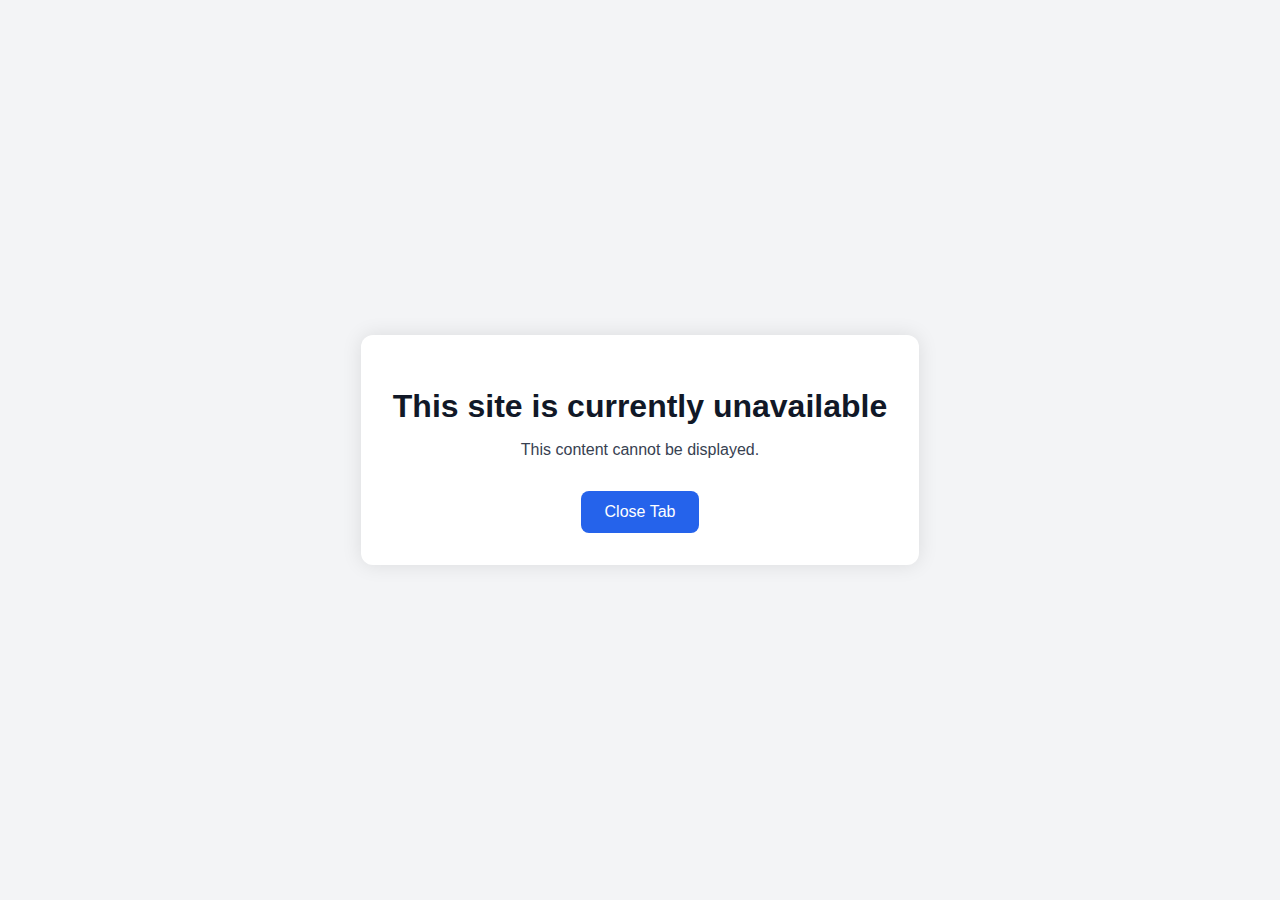
<file: blocked.html>
<!DOCTYPE html>
<html lang="en">

<head>
  <meta charset="UTF-8" />
  <meta name="viewport" content="width=device-width, initial-scale=1.0" />
  <title data-i18n="blockedtitle">Site unavailable</title>
  <link rel="stylesheet" href="styles/blocked.css" />
</head>

<body>
  <div class="container">
    <h1 data-i18n="blockedheader">This site is currently unavailable</h1>
    <p data-i18n="blockedtext">This content cannot be displayed.</p>
    <button
      id="closeBtn"
      data-i18n="blockedbutton"
    >Close Tab</button>
  </div>

  <script type="module" src="scripts/i18n.js"></script>
  <script src="scripts/blocked.js" type="text/javascript" charset="utf-8"></script>
</body>

</html>
</file>
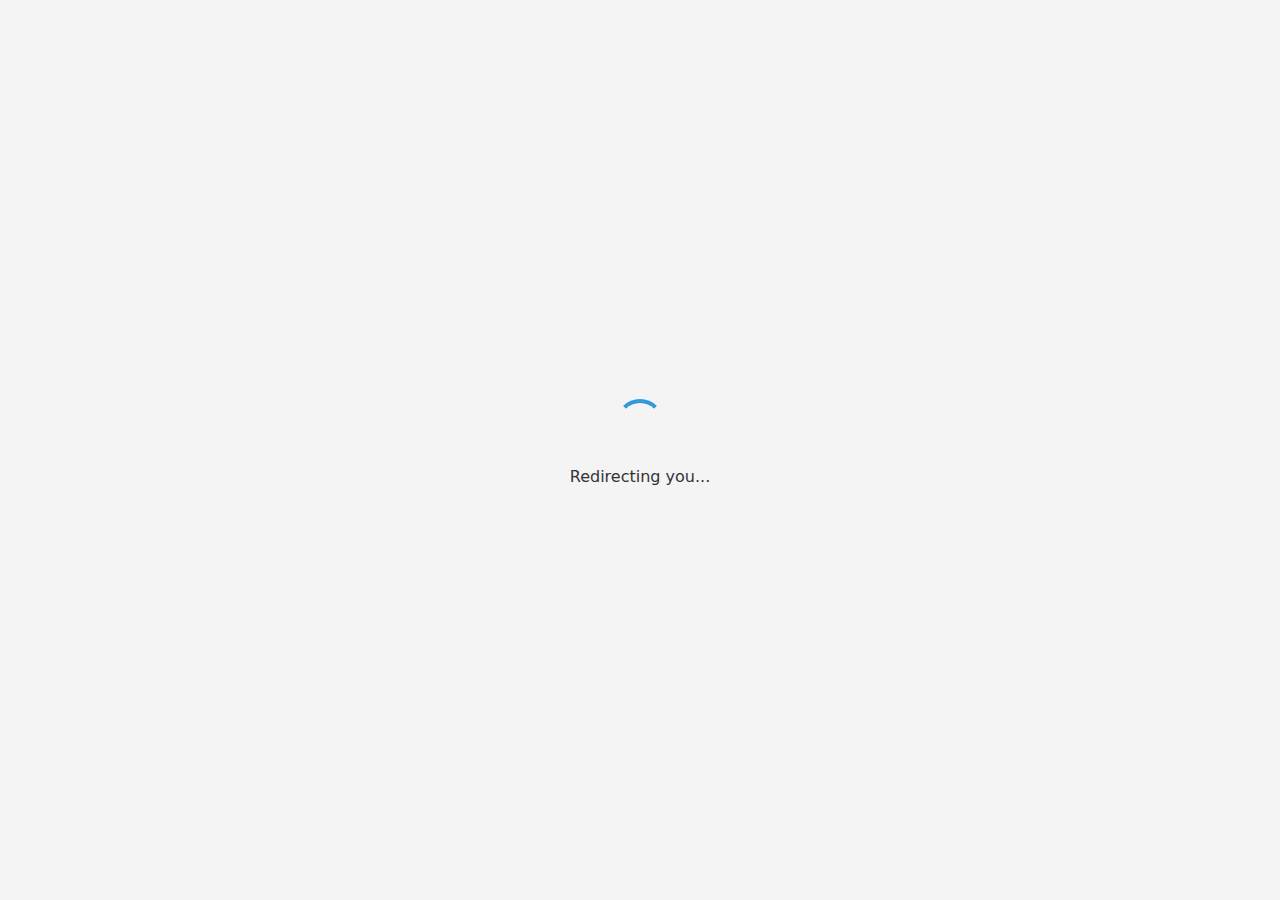
<file: redirect.html>
<!DOCTYPE html>
<html>
<head>
  <meta charset="UTF-8" />
  <meta name="viewport" content="width=device-width, initial-scale=1.0" />
  <title>Redirecting...</title>
  <link rel="stylesheet" href="styles/redirect.css" />
</head>
<body>
  <div class="container">
    <div class="loader"></div>
    <p>Redirecting you...</p>
  </div>
  <script src="scripts/redirect.js" type="text/javascript"></script>
</body>
</html>
</file>
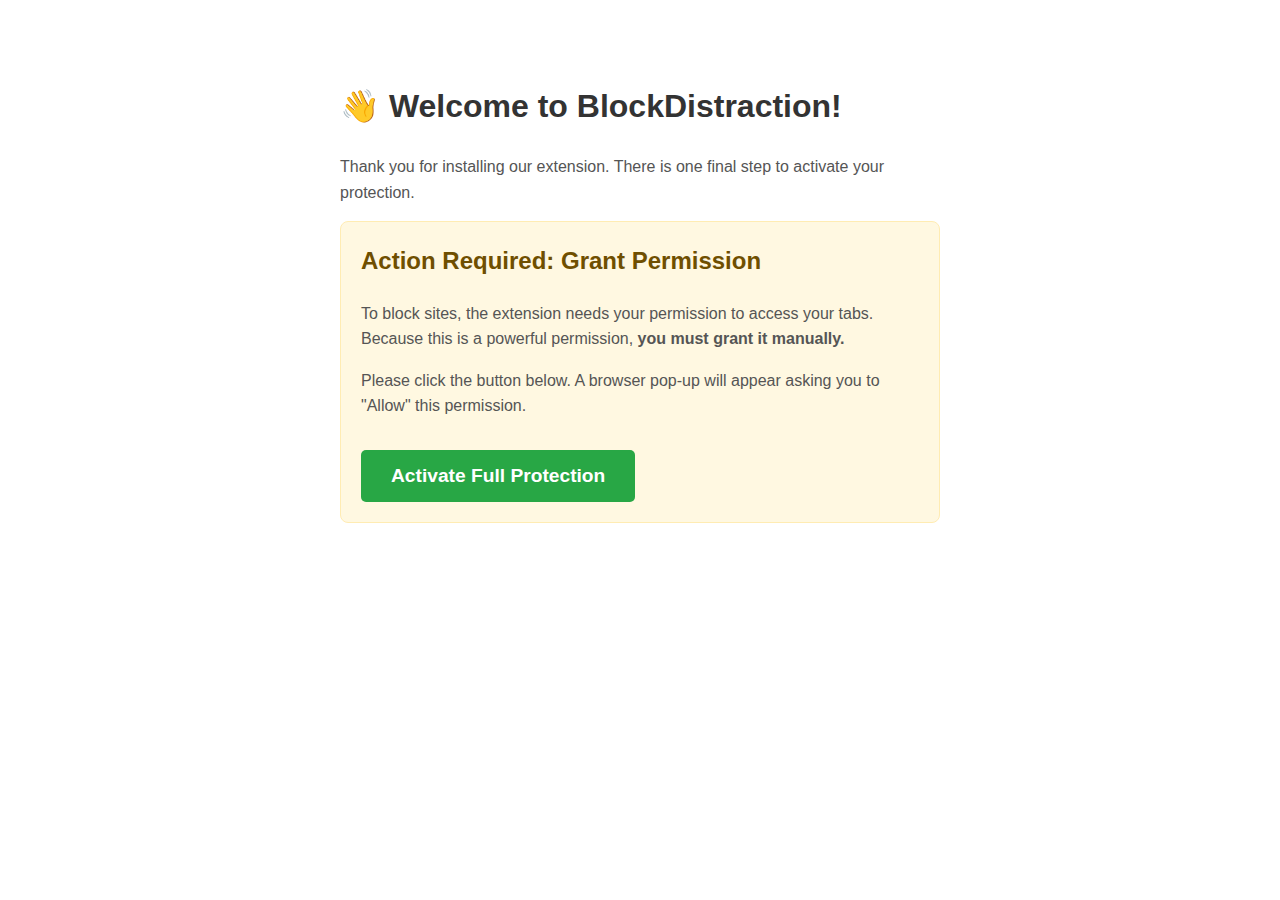
<file: onboarding/onboarding.html>
<!DOCTYPE html>
<html lang="en">
<head>
  <meta charset="UTF-8">
  <title data-i18n="onboarding_title">Welcome to BlockDistraction</title>
  <link rel="stylesheet" href="./onboarding.css">
</head>
<body>
  <h1 data-i18n="onboarding_welcome">👋 Welcome to BlockDistraction!</h1>
  <p data-i18n="onboarding_intro">Thank you for installing our extension. There is one final step to activate your protection.</p>
  
  <div class="permission-box">
    <h2 data-i18n="onboarding_box_title">Action Required: Grant Permission</h2>
    <p data-i18n="onboarding_box_p1">
      To block sites, the extension needs your permission to access your tabs. 
      Because this is a powerful permission, <strong>you must grant it manually.</strong>
    </p>
    <p data-i18n="onboarding_box_p2">
      Please click the button below. A browser pop-up will appear asking you to "Allow" this permission.
    </p>
    
    <button id="grant-permission-btn" class="permission-btn">
      <span data-i18n="onboarding_button_activate">Activate Full Protection</span>
    </button>
    
    <p id="status-message"></p>
  </div>
</body>
<script type="module" src="./onboarding.js"></script>
</html>
</file>
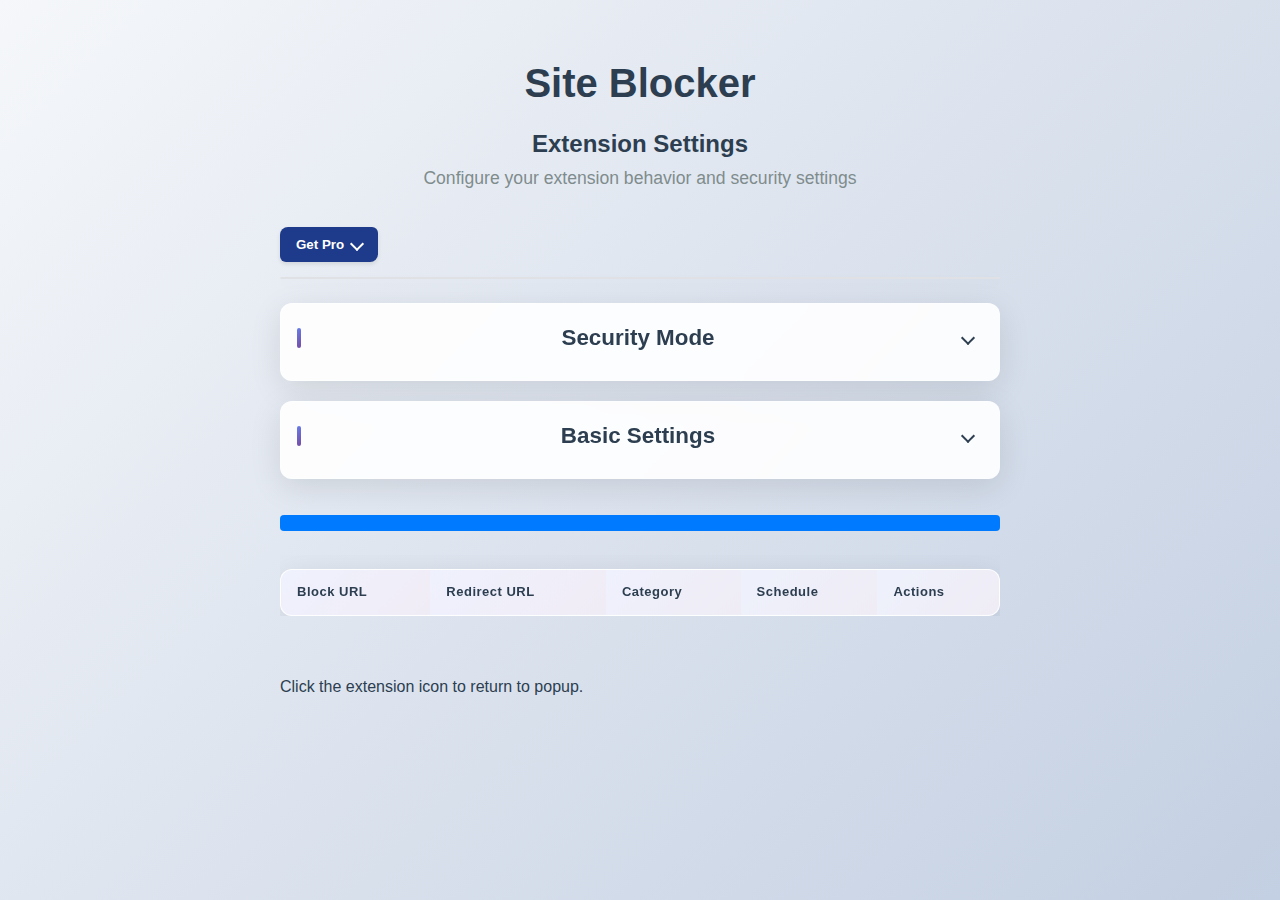
<file: options/options.html>
<!DOCTYPE html>
<html lang="en">

<head>
  <meta charset="UTF-8">
  <link rel="stylesheet" href="../styles/options.css" type="text/css" media="all" />
  <link rel="stylesheet" href="../styles/controls.css" type="text/css" media="all" />
  <link rel="stylesheet" href="../styles/modal.css" type="text/css" media="all" />
  <link rel="stylesheet" href="../styles/offer.css" type="text/css" media="all" />
  <title id="options-title">Options page for BlockDistraction</title>
</head>

<body>
  <div class="container">
    <header>
      <h1 id="header-text">Site Blocker</h1>
      <h2 data-i18n="optionsheader">Extension Settings</h2>
      <p data-i18n="optionsdescription">Configure your extension behavior and security settings</p>
    </header>
    
    <div id="pro-section" class="go-pro">
      <button class="pro-toggle" id="proBtn">
        <span id="proBtnText" data-i18n="getpro">Get Pro</span>
        <i class="chevron"></i>
      </button>
      
      <div class="pro-wrapper" id="proWrapper">
        <div class="pro-content" id="proContent">
          <div id="pro-activate-view">
            <h2>BlockDistraction Pro</h2>
            <div class="pro-locked">
              <p data-i18n="profunctionstext">
                Pro features include: scheduled blocking, password protection, rule filtering, and rule export/import. Enjoy our Universal License: one subscription unlocks Pro on all your browsers (Chrome, Firefox, Edge, Kiwi). To activate, purchase a subscription at blockdistraction.com, then copy your License Key from your account dashboard and paste it below.
              </p>
              <a href="https://blockdistraction.com/upgrade.html" target="_blank" data-i18n="upgradenow" rel="noopener noreferrer">Upgrade Now</a>
            </div>
            
            <hr />
            
            <form id="license-form">
              <label for="license-key-input" data-i18n="pastekeylabel">Paste your License Key here:</label>
              <input type_="text" id="license-key-input" placeholder="BD-PRO-..." required autocomplete="off">
              <button type="submit" id="license-submit-btn">
                <span data-i18n="activatepro">Activate Pro</span>
              </button>
            </form>
            
            <p id="license-message" class="error hidden"></p>
          </div>
          
          <div id="pro-active-view">
            <h2 data-i18n="proactivated">Pro Status: Active</h2>
            <p data-i18n="prounlocked">Thank you for your support! All Pro features are unlocked.</p>
            <p class="synced" data-i18n="licensesynced">
              Your license is synced with your account. If you lose access, you can retrieve your key from:
            </p>
            <a href="https://blockdistraction.com/account.html" target="_blank" rel="noopener noreferrer">blockdistraction.com/account.html</a>
            
            <hr />
            <div class="pro-action-buttons">
              <button id="force-sync-btn" class="link-button" data-i18n="forcesync">
                Force Sync / Check Status
              </button>
              <button id="log-out-btn" class="link-button danger" data-i18n="logout">
                Log Out
              </button>
            </div>
          </div>
          
        </div>
      </div>
    </div>
    
    <main class="settings-content">
      <section class="setting-section collapsible-section">
        <h2 data-i18n="securitymodetitle" class="collapsible-header">Security Mode</h2>
        <div class="collapsible-content">
          <div class="setting-group">
            <div class="radio-group">
              <div class="radio-option">
                <input type="radio" id="mode-normal" name="securityMode" value="normal" checked>
                <label for="mode-normal">
                  <div class="radio-content">
                    <span class="radio-title" data-i18n="normalmodetitle">Normal Mode</span>
                    <span class="radio-description" data-i18n="normalmodedesc">Rules can be deleted immediately with a single click</span>
                  </div>
                </label>
              </div>
              <div class="radio-option">
                <input type="radio" id="mode-strict" name="securityMode" value="strict">
                <label for="mode-strict">
                  <div class="radio-content">
                    <span class="radio-title" data-i18n="strictmodetitle">Strict Mode</span>
                    <span class="radio-description" data-i18n="strictmodedesc">Rules require a 10-second countdown before deletion to prevent accidental removal</span>
                  </div>
                </label>
              </div>
            </div>
          </div>
        </div>
      </section>

      <section class="setting-section collapsible-section">
        <h2 data-i18n="basicsettingstitle" class="collapsible-header">Basic Settings</h2>
        <div class="collapsible-content">
          <div class="setting-item">
            <div class="setting-info">
              <label for="showNotifications" data-i18n="notificationstitle">Show notifications</label>
              <span class="setting-description" data-i18n="notificationsdesc">Display notifications when web-extension is updated</span>
            </div>
            <div class="toggle-switch">
              <input type="checkbox" id="showNotifications" class="toggle-input" checked>
              <label for="showNotifications" class="toggle-label">
                <span class="toggle-slider"></span>
              </label>
            </div>
          </div>
        </div>
      </section>

      <section class="setting-section hidden pro-feature collapsible-section">
        <h2 data-i18n="advancedsettingstitle" class="collapsible-header">Advanced Settings</h2>
        <div class="collapsible-content">
          <div class="setting-item">
            <div class="setting-info">
              <label for="confirmBeforeDelete" data-i18n="confirmdeletetitle">Confirm before deleting multiple rules</label>
              <span class="setting-description" data-i18n="confirmdeletedesc">Show confirmation dialog when deleting multiple rules at once</span>
            </div>
            <div class="toggle-switch">
              <input type="checkbox" id="confirmBeforeDelete" class="toggle-input">
              <label for="confirmBeforeDelete" class="toggle-label">
                <span class="toggle-slider"></span>
              </label>
            </div>
          </div>
        </div>
      </section>

      <section class="setting-section hidden pro-feature collapsible-section">
        <h2 data-i18n="passwordprotectiontitle" class="collapsible-header">Password Protection</h2>
        <div class="collapsible-content">
          <div class="setting-item">
            <div class="setting-info">
              <label for="enablePassword" data-i18n="enablepasswordtitle">Enable password for rule changes</label>
              <span class="setting-description" data-i18n="enablepassworddesc">Require password to delete or edit rules (enhances strict mode)</span>
            </div>
            <div class="toggle-switch">
              <input type="checkbox" id="enablePassword" class="toggle-input">
              <label for="enablePassword" class="toggle-label">
                <span class="toggle-slider"></span>
              </label>
            </div>
          </div>
        </div>
      </section>

      <section class="setting-section hidden pro-feature collapsible-section">
        <h2 data-i18n="debugsettingstitle" class="collapsible-header">Debug Settings</h2>
        <div class="collapsible-content">
          <div class="setting-item">
            <div class="setting-info">
              <label for="enableDebug" data-i18n="enabledebugtitle">Enable Debug Mode</label>
              <span class="setting-description" data-i18n="enabledebugdesc">Enable detailed logging to console for troubleshooting</span>
            </div>
            <div class="toggle-switch">
              <input type="checkbox" id="enableDebug" class="toggle-input">
              <label for="enableDebug" class="toggle-label">
                <span class="toggle-slider"></span>
              </label>
            </div>
          </div>
        </div>
      </section>

      <section class="setting-section hidden pro-feature collapsible-section">
        <h2 data-i18n="rulesmanagementtitle" class="collapsible-header">Rules Management</h2>
        <div class="collapsible-content">
          <div class="action-buttons">
            <button id="exportRules" class="action-btn secondary">
              <svg width="16" height="16" fill="currentColor" viewBox="0 0 16 16">
                <path d="M.5 9.9a.5.5 0 0 1 .5.5v2.5a1 1 0 0 0 1 1h12a1 1 0 0 0 1-1v-2.5a.5.5 0 0 1 1 0v2.5a2 2 0 0 1-2 2H2a2 2 0 0 1-2-2v-2.5a.5.5 0 0 1 .5-.5z" />
                <path d="M7.646 11.854a.5.5 0 0 0 .708 0l3-3a.5.5 0 0 0-.708-.708L8.5 10.293V1.5a.5.5 0 0 0-1 0v8.793L5.354 8.146a.5.5 0 1 0-.708.708l3 3z" />
              </svg>
              <span data-i18n="exportrulesbtn">Export Rules</span>
            </button>
            <button id="importRules" class="action-btn secondary">
              <svg width="16" height="16" fill="currentColor" viewBox="0 0 16 16">
                <path d="M.5 9.9a.5.5 0 0 1 .5.5v2.5a1 1 0 0 0 1 1h12a1 1 0 0 0 1-1v-2.5a.5.5 0 0 1 1 0v2.5a2 2 0 0 1-2 2H2a2 2 0 0 1-2-2v-2.5a.5.5 0 0 1 .5-.5z" />
                <path d="M7.646 1.146a.5.5 0 0 1 .708 0l3 3a.5.5 0 0 1-.708.708L8.5 2.707V11.5a.5.5 0 0 1-1 0V2.707L5.354 4.854a.5.5 0 1 1-.708-.708l3-3z" />
              </svg>
              <span data-i18n="importrulesbtn">Import Rules</span>
            </button>
            <button id="clearAllRules" class="action-btn danger">
              <svg width="16" height="16" fill="currentColor" viewBox="0 0 16 16">
                <path d="M5.5 5.5A.5.5 0 0 1 6 6v6a.5.5 0 0 1-1 0V6a.5.5 0 0 1 .5-.5zm2.5 0a.5.5 0 0 1 .5.5v6a.5.5 0 0 1-1 0V6a.5.5 0 0 1 .5-.5zm3 .5a.5.5 0 0 0-1 0v6a.5.5 0 0 0 1 0V6z" />
                <path fill-rule="evenodd" d="M14.5 3a1 1 0 0 1-1 1H13v9a2 2 0 0 1-2 2H5a2 2 0 0 1-2-2V4h-.5a1 1 0 0 1-1-1V2a1 1 0 0 1 1-1H6a1 1 0 0 1 1-1h2a1 1 0 0 1 1 1h3.5a1 1 0 0 1 1 1v1zM4.118 4 4 4.059V13a1 1 0 0 0 1 1h6a1 1 0 0 0 1-1V4.059L11.882 4H4.118zM2.5 3V2h11v1h-11z" />
              </svg>
              <span data-i18n="clearallrulesbtn">Clear All Rules</span>
            </button>
          </div>
          <input type="file" id="importFileInput" accept=".json" class="hidden">
        </div>
      </section>

      <section class="setting-section hidden pro-feature">
        <h2 data-i18n="statisticstitle">Statistics</h2>
        <div class="stats-grid">
          <div class="stat-item">
            <span class="stat-number" id="totalRules">-</span>
            <span class="stat-label" data-i18n="totalruleslabel">Total Rules</span>
          </div>
          <div class="stat-item">
            <span class="stat-number" id="blockedToday">-</span>
            <span class="stat-label" data-i18n="blockedtodaylabel">Blocked Today</span>
          </div>
          <div class="stat-item">
            <span class="stat-number" id="totalBlocked">-</span>
            <span class="stat-label" data-i18n="totalblockedlabel">Total Blocked</span>
          </div>
          <div class="stat-item">
            <span class="stat-number" id="redirectsToday">-</span>
            <span class="stat-label" data-i18n="redirectstodaylabel">Redirects Today</span>
          </div>
          <div class="stat-item">
            <span class="stat-number" id="totalRedirects">-</span>
            <span class="stat-label" data-i18n="totalredirectslabel">Total Redirects</span>
          </div>
          
          <div class="action-buttons">
            <button id="clearStatistics" class="action-btn danger">
              <svg width="16" height="16" fill="currentColor" viewBox="0 0 16 16">
                <path d="M8 15A7 7 0 1 1 8 1a7 7 0 0 1 0 14zm0 1A8 8 0 1 0 8 0a8 8 0 0 0 0 16z" />
                <path d="m8.93 6.588-2.29.287-.082.38.45.083c.294.07.352.176.288.469l-.738 3.468c-.194.897.105 1.319.808 1.319.545 0 1.178-.252 1.465-.598l.088-.416c-.2.176-.492.246-.686.246-.275 0-.375-.193-.304-.533L8.93 6.588zM9 4.5a1 1 0 1 1-2 0 1 1 0 0 1 2 0z" />
              </svg>
              <span data-i18n="clearstats">Clear Statistics</span>
            </button>
          </div>
        </div>
      </section>
    </main>
    
    <div class="hidden pro-feature">
      <footer>
        <div class="status-message" id="statusMessage"></div>
        <div class="footer-actions hidden pro-feature">
          <button id="resetSettings" class="footer-btn" data-i18n="resetsettingsbtn">Reset to Defaults</button>
          <a href="../index.html" class="footer-btn primary" data-i18n="backtopopup">Back to Main</a>
        </div>
      </footer>
    </div>
    
    <div id="search-filter-container" class="hidden pro-feature">
      <section class="category-management-mini collapsible-section expanded">
        <h3 class="collapsible-header" data-i18n="categorymanagementtitle">Category Blocking</h3>
        <div class="collapsible-content">
          <div id="categories-container" class="category-grid">
          </div>
          <div class="setting-info">
            <span class="setting-description" data-i18n="category_disabled_desc">Mute categories to pause blocking. Individual rule settings are preserved.</span>
          </div>
        </div>
      </section>
      <hr class="divider">
      <input type="text" id="search-input" data-i18n-placeholder="searchblockurl">
      <select id="category-filter" class="category-select">
        <option value="all" data-i18n="allcategories">All Categories</option>
        <option value="social" data-i18n="category_social">Social Media</option>
        <option value="news" data-i18n="category_news">News</option>
        <option value="entertainment" data-i18n="category_entertainment">Entertainment</option>
        <option value="shopping" data-i18n="category_shopping">Shopping</option>
        <option value="work" data-i18n="category_work">Work</option>
        <option value="gaming" data-i18n="category_gaming">Gaming</option>
        <option value="adult" data-i18n="category_adult">Adult</option>
        <option value="uncategorized" data-i18n="category_uncategorized">Uncategorized</option>
      </select>
    </div>
    
    <button id="add-rule"></button>
    <div class="table-wrapper">
      <table id="rules-table">
        <thead>
          <tr>
            <th id="block-url-header" scope="col">Block URL</th>
            <th id="redirect-url-header" scope="col">Redirect URL</th>
            <th id="category-header" scope="col" data-i18n="categoryheader">Category</th>
            <th id="schedule-header" scope="col" data-i18n="scheduleheader">Schedule</th>
            <th id="actions-header" scope="col">Actions</th>
          </tr>
        </thead>
        <tbody id="rules-container"></tbody>
      </table>
    </div>
    
    <div id="status"></div>
    <p data-i18n="gotopopup">Click the extension icon to return to popup.</p>
  </div>
  
  <div id="passwordModal" class="modal hidden">
    <div class="modal-content">
      <h3 id="modalTitle">Set Password</h3>
      <input type="password" id="passwordInput1" placeholder="Enter password" data-i18n="enterpassword">
      <input type="password" id="passwordInput2" placeholder="Confirm password" data-i18n="confirmpassword">
      <button id="confirmPassword" data-i18n="modalconfirm">Confirm</button>
      <button id="cancelPassword" data-i18n="modalcancel">Cancel</button>
      <p id="passwordError" class="error hidden"></p>
      <a id="forgotPassword" class="hidden" href="#" data-i18n="forgotpassword">Forgot password? Reset (will clear protection)</a>
    </div>
  </div>
  
  <script type="module" src="../scripts/i18n.js"></script>
  <script type="module" src="./options.js"></script>
  <script type="module" src="./goPro.js"></script>
</body>

</html>
</file>
<file: styles/blocked.css>
body {
  margin: 0;
  padding: 0;
  background: #f3f4f6;
  font-family: Arial, sans-serif;
  display: flex;
  height: 100vh;
  align-items: center;
  justify-content: center;
}

.container {
  text-align: center;
  padding: 2rem;
  border-radius: 12px;
  background: white;
  box-shadow: 0 0 20px rgba(0, 0, 0, 0.1);
}

h1 {
  color: #111827;
  margin-bottom: 1rem;
}

p {
  color: #374151;
  margin-bottom: 2rem;
}

button {
  background-color: #2563eb;
  color: white;
  border: none;
  padding: 0.75rem 1.5rem;
  border-radius: 8px;
  cursor: pointer;
  font-size: 1rem;
  transition: background-color 0.3s ease;
}

button:hover {
  background-color: #1d4ed8;
}
</file>
<file: styles/redirect.css>
body {
  font-family: system-ui, -apple-system, BlinkMacSystemFont, 'Segoe UI', Roboto, Oxygen, Ubuntu, Cantarell, 'Open Sans', 'Helvetica Neue', sans-serif;
  display: flex;
  justify-content: center;
  align-items: center;
  height: 100vh;
  margin: 0;
  background-color: #f4f4f4;
  color: #333;
}

.container {
  text-align: center;
}

.loader {
  border: 4px solid #f3f3f3;
  border-top: 4px solid #3498db;
  border-radius: 50%;
  width: 40px;
  height: 40px;
  animation: spin 1s linear infinite;
  margin: 0 auto 20px auto;
}

@keyframes spin {
  0% {
    transform: rotate(0deg);
  }
  
  100% {
    transform: rotate(360deg);
  }
}
</file>
<file: onboarding/onboarding.css>
body {
  font-family: sans-serif;
  max-width: 600px;
  margin: 40px auto;
  padding: 20px;
  line-height: 1.6;
}

h1 {
  color: #333;
}

p {
  color: #555;
}

.permission-box {
  background: #fff8e1;
  border: 1px solid #ffecb3;
  padding: 20px;
  border-radius: 8px;
}

.permission-box h2 {
  margin-top: 0;
  color: #6f4f00;
}

.permission-btn {
  display: inline-block;
  font-size: 1.2em;
  font-weight: bold;
  padding: 15px 30px;
  background-color: #28a745;
  color: white;
  border: none;
  border-radius: 5px;
  cursor: pointer;
  margin-top: 15px;
  transition: background-color 0.2s;
}

.permission-btn:hover {
  background-color: #218838;
}

.permission-btn:disabled {
  background-color: #aaa;
  cursor: not-allowed;
}

#status-message {
  font-weight: bold;
  display: none;
  margin-top: 15px;
}
#status-message.success {
  color: #28a745;
}
#status-message.error {
  color: #dc3545;
}
</file>
<file: styles/options.css>
:root {
  --primary-gradient: linear-gradient(135deg, #667eea 0%, #764ba2 100%);
  --primary-color: #667eea;
  --secondary-gradient: linear-gradient(135deg, #5a6fd8 0%, #6a4190 100%);
  --text-primary: #2c3e50;
  --text-secondary: #7f8c8d;
  --bg-primary: rgba(255, 255, 255, 0.9);
  --bg-secondary: #f8f9fa;
  --border-light: #e1e8ed;
  --border-focus: #007bff;
  --shadow-light: 0 8px 32px rgba(0, 0, 0, 0.1);
  --shadow-small: 0 4px 15px rgba(102, 126, 234, 0.2);
  --transition: all 0.3s ease;
  --border-radius: 12px;
  --font-primary: Arial, sans-serif;
}

* {
  margin: 0;
  padding: 0;
  box-sizing: border-box;
}

body {
  font-family: var(--font-primary);
  background: linear-gradient(135deg, #f5f7fa 0%, #c3cfe2 100%);
  color: var(--text-primary);
  line-height: 1.6;
  padding: clamp(0.5rem, 2.5vw, 1.25rem);
  min-height: 100vh;
  margin: 0 auto;
  max-width: 800px;
  min-width: 340px;
}

.hidden {
  display: none;
}

.container {
  max-width: 800px;
  min-width: 400px;
  margin: 0 auto;
  padding: clamp(1rem, 2.5vw, 1.25rem);
  display: flex;
  flex-direction: column;
  gap: 1.5rem;
}

header {
  text-align: center;
  padding: clamp(0.5rem, 1.75vw, 0.7rem) 0;
}

header h1 {
  color: var(--text-primary);
  font-size: clamp(1.75rem, 4vw, 2.5rem);
  font-weight: 700;
  margin-bottom: 0.625rem;
  -webkit-user-select: none;
  -moz-user-select: none;
  -ms-user-select: none;
  user-select: none;
  -webkit-tap-highlight-color: transparent;
}

header p {
  color: var(--text-secondary);
  font-size: clamp(0.875rem, 2vw, 1.1rem);
  max-width: 600px;
  margin: 0 auto;
}

.settings-content {
  flex: 1;
  display: flex;
  flex-direction: column;
  gap: 1.25rem;
}

.setting-section {
  background: var(--bg-primary);
  backdrop-filter: blur(10px);
  border-radius: var(--border-radius);
  padding: 1rem;
  box-shadow: var(--shadow-light);
  border: 1px solid rgba(255, 255, 255, 0.2);
}

.setting-section h2 {
  color: var(--text-primary);
  font-size: clamp(1.125rem, 2.5vw, 1.4rem);
  font-weight: 600;
  margin-bottom: 0.5rem;
  display: flex;
  align-items: center;
}

.setting-section h2::before {
  content: '';
  width: 4px;
  height: 1.25rem;
  background: var(--primary-gradient);
  border-radius: 2px;
  margin-right: 0.75rem;
}

.radio-group {
  display: flex;
  flex-direction: column;
  gap: 1rem;
}

.radio-option {
  position: relative;
}

.radio-option input[type="radio"] {
  position: absolute;
  opacity: 0;
  cursor: pointer;
}

.radio-option label {
  display: flex;
  align-items: flex-start;
  padding: clamp(1rem, 2.5vw, 1.25rem);
  border: 2px solid var(--border-light);
  border-radius: var(--border-radius);
  cursor: pointer;
  transition: var(--transition);
  background: #fff;
}

.radio-option label:hover {
  border-color: var(--primary-color);
  background: var(--bg-secondary);
}

.radio-option input[type="radio"]:checked+label {
  border-color: var(--primary-color);
  background: linear-gradient(135deg, rgba(102, 126, 234, 0.1), rgba(118, 75, 162, 0.1));
  box-shadow: var(--shadow-small);
}

.radio-option label::before {
  content: '';
  width: 20px;
  height: 20px;
  border: 2px solid #ddd;
  border-radius: 50%;
  margin-right: 0.9375rem;
  flex-shrink: 0;
  margin-top: 2px;
  transition: var(--transition);
}

.radio-option input[type="radio"]:checked+label::before {
  border-color: var(--primary-color);
  background: var(--primary-color);
  box-shadow: inset 0 0 0 3px #fff;
}

.radio-content {
  display: flex;
  flex-direction: column;
  flex: 1;
}

.radio-title {
  font-weight: 600;
  font-size: clamp(0.875rem, 2vw, 1.1rem);
  color: var(--text-primary);
  margin-bottom: 0.125rem;
}

.radio-description {
  color: var(--text-secondary);
  font-size: 0.875rem;
  line-height: 1.4;
}

.setting-item {
  display: flex;
  justify-content: space-between;
  align-items: flex-start;
  padding: 0.0625rem 0;
  border-bottom: 1px solid var(--border-light);
}

.setting-item:last-child {
  border-bottom: none;
}

.setting-info {
  flex: 1;
  margin-right: 1.25rem;
}

.setting-info label {
  font-weight: 600;
  color: var(--text-primary);
  cursor: pointer;
  display: block;
  margin-bottom: 0.3125rem;
}

.setting-description {
  color: var(--text-secondary);
  font-size: 0.875rem;
  line-height: 1.5;
}

.toggle-switch {
  position: relative;
  margin-top: -0.3125rem;
}

.toggle-input {
  opacity: 0;
  width: 0;
  height: 0;
}

.toggle-label {
  display: inline-block;
  width: 50px;
  height: 28px;
  background-color: #ddd;
  border-radius: 14px;
  position: relative;
  cursor: pointer;
  transition: background-color var(--transition);
}

.toggle-slider {
  position: absolute;
  top: 2px;
  left: 2px;
  width: 24px;
  height: 24px;
  background-color: white;
  border-radius: 50%;
  transition: transform var(--transition);
  box-shadow: 0 2px 4px rgba(0, 0, 0, 0.2);
}

.toggle-input:checked+.toggle-label {
  background-color: var(--primary-color);
}

.toggle-input:checked+.toggle-label .toggle-slider {
  transform: translateX(22px);
}

.table-wrapper {
  width: 100%;
  overflow-x: auto;
  scrollbar-width: thin;
  scrollbar-color: var(--primary-color) #f1f1f1;
}

.table-wrapper::-webkit-scrollbar {
  height: 2px;
}

.table-wrapper::-webkit-scrollbar-track {
  background: #f1f1f1;
  border-radius: 0 0 1px 1px;
}

.table-wrapper::-webkit-scrollbar-thumb {
  background: var(--primary-gradient);
  border-radius: 1px;
}

.table-wrapper::-webkit-scrollbar-thumb:hover {
  background: var(--secondary-gradient);
}

table {
  width: 100%;
  border-collapse: collapse;
  margin: clamp(0.5625rem, 1.5vw, 0.9rem) 0 0 0;
  background: rgba(255, 255, 255, 0.95);
  backdrop-filter: blur(10px);
  border-radius: var(--border-radius);
  overflow: hidden;
  box-shadow: var(--shadow-light);
  border: 1px solid rgba(255, 255, 255, 0.3);
}

th,
td {
  border: none;
  border-bottom: 1px solid var(--border-light);
  padding: clamp(0.5rem, 1.25vw, 0.75rem) clamp(1rem, 2vw, 1rem);
  text-align: left;
  vertical-align: middle;
}

th {
  background: linear-gradient(135deg, rgba(102, 126, 234, 0.1) 0%, rgba(118, 75, 162, 0.1) 100%);
  color: var(--text-primary);
  font-weight: 600;
  font-size: 0.8125rem;
  letter-spacing: 0.03125rem;
}

.rule-row td {
  background: rgba(255, 255, 255, 0.7);
  transition: background-color var(--transition);
}

.rule-row:nth-child(even) td {
  background-color: var(--bg-secondary);
}

.rule-row:hover td {
  background: rgba(102, 126, 234, 0.1);
}

.rule-row td:nth-child(3) {
  padding: 0.5rem;
}

button {
  background-color: var(--border-focus);
  color: #fff;
  border: none;
  padding: 0.5rem 0.75rem;
  cursor: pointer;
  border-radius: 4px;
  transition: var(--transition);
  font-weight: 600;
}

button:hover {
  background-color: #0056b3;
  transform: translateY(-1px);
}

button:focus {
  outline: 2px solid var(--border-focus);
  outline-offset: 2px;
}

.action-buttons {
  display: flex;
  gap: 1rem;
  flex-wrap: wrap;
  margin-top: 1rem;
}

.action-btn {
  display: flex;
  align-items: center;
  gap: 0.5rem;
  padding: 0.75rem 1.25rem;
  border: none;
  border-radius: 8px;
  cursor: pointer;
  transition: var(--transition);
  font-size: 0.875rem;
}

.action-btn.secondary {
  background: var(--bg-secondary);
  color: #6c757d;
  border: 1px solid #dee2e6;
}

.action-btn.secondary:hover {
  background: #e9ecef;
  color: #495057;
}

.action-btn.danger {
  background: #dc3545;
  color: white;
}

.action-btn.danger:hover {
  background: #c82333;
}

.edit-mode input {
  width: 100%;
  padding: 0.25rem;
  border: 1px solid var(--border-light);
  border-radius: 4px;
}

#add-rule {
  margin-top: 0.75rem;
}

button:not(:last-of-type) {
  margin-right: 0.375rem;
}

.stats-grid {
  display: grid;
  grid-template-columns: repeat(auto-fit, minmax(150px, 1fr));
  gap: 1rem;
  margin-top: 0.3125rem;
}

.stat-item {
  text-align: center;
  padding: 1rem;
  background: var(--primary-gradient);
  color: white;
  border-radius: var(--border-radius);
  box-shadow: var(--shadow-small);
}

.stat-number {
  display: block;
  font-size: clamp(1.5rem, 4vw, 2rem);
  font-weight: bold;
  margin-bottom: 0.3125rem;
}

.stat-label {
  font-size: 0.875rem;
  opacity: 0.9;
}

footer {
  margin-top: 0.3125rem;
  margin-bottom: 0.3125rem;
  padding: 0.3125rem 0;
  border-top: 1px solid rgba(255, 255, 255, 0.2);
  text-align: center;
}

.status-message {
  margin-bottom: 0.8rem;
  padding: 0.625rem;
  border-radius: 8px;
  font-weight: 500;
  opacity: 0;
  transition: opacity var(--transition);
}

.status-message.show {
  opacity: 1;
}

.status-message.success {
  background: #d4edda;
  color: #155724;
  border: 1px solid #c3e6cb;
}

.status-message.error {
  background: #f8d7da;
  color: #721c24;
  border: 1px solid #f5c6cb;
}

#status {
  color: #28a745;
  margin-top: 0.625rem;
  font-weight: bold;
}

.footer-actions {
  display: flex;
  gap: 0.9375rem;
  justify-content: center;
  align-items: center;
  flex-wrap: wrap;
}

.footer-btn {
  padding: 0.75rem 1.5rem;
  border: 1px solid #dee2e6;
  border-radius: 8px;
  background: var(--bg-secondary);
  color: #6c757d;
  text-decoration: none;
  font-weight: 600;
  transition: var(--transition);
  display: inline-block;
}

.footer-btn:hover {
  background: #e9ecef;
  color: #495057;
  transform: translateY(-1px);
}

.footer-btn.primary {
  background: var(--primary-gradient);
  color: white;
  border-color: transparent;
}

.footer-btn.primary:hover {
  background: var(--secondary-gradient);
}

.schedule-section {
  margin-top: 0.625rem;
  padding: 0.625rem;
  border: 1px solid #ddd;
  border-radius: 5px;
  background: #f9f9f9;
}

.days-container {
  display: flex;
  gap: 0.625rem;
}

.days-container input[type="checkbox"] {
  margin-right: 0.3125rem;
}

.time-container {
  display: flex;
  gap: 0.625rem;
  margin-top: 0.625rem;
}

.time-container input[type="time"] {
  width: 120px;
}

.pro-feature .schedule-section {
  display: block;
}

.non-pro .schedule-section {
  display: none;
}

.category-tag {
  display: inline-block;
  padding: 0.3125rem;
  border-radius: 0.3125rem;
  font-size: 0.75rem;
  font-weight: 500;
  line-height: 1.25;
  text-align: center;
  min-width: 2.8125rem;
  background-color: #e5e7eb;
  color: #374151;
  transition: var(--transition);
}

.category-tag.social {
  background-color: #dbeafe;
  color: #1d4ed8;
}

.category-tag.news {
  background-color: #c7d2fe;
  color: #3730a3;
}

.category-tag.entertainment {
  background-color: #fde68a;
  color: #92400e;
}

.category-tag.shopping {
  background-color: #bbf7d0;
  color: #166534;
}

.category-tag.work {
  background-color: #a5f3fc;
  color: #155e75;
}

.category-tag.gaming {
  background-color: #fcd34d;
  color: #78350f;
}

.category-tag.adult {
  background-color: #fecaca;
  color: #991b1b;
}

.category-tag:hover {
  filter: brightness(1.1);
}

.category-select {
  width: 100%;
  padding: 0.375rem 0.75rem;
  border: 1px solid #e0e0e0;
  border-radius: 4px;
  background-color: var(--bg-secondary);
  font-size: 0.875rem;
  background-image: url('data:image/svg+xml;charset=US-ASCII,%3Csvg%20xmlns%3D%22http%3A%2F%2Fwww.w3.org%2F2000%2Fsvg%22%20width%3D%2216%22%20height%3D%2216%22%20viewBox%3D%200%200%2016%2016%3E%3Cpath%20fill%3D%22%23666%22%20d%3D%22M12%205l-4%204-4-4H2l6%206%206-6z%22%2F%3E%3C%2Fsvg%3E');
  background-repeat: no-repeat;
  background-position: right 0.5rem center;
  background-size: 0.75rem;
  cursor: pointer;
  appearance: none;
}

.category-select:focus {
  border-color: var(--border-focus);
  outline: none;
  box-shadow: 0 0 0 2px rgba(0, 123, 255, 0.2);
}

#search-input {
  margin: 0.4375rem 0;
  padding-left: 0.3125rem;
  height: 1.5rem;
  width: 66%;
  border: 1px solid #0056b3;
  border-radius: 7px;
}

.actions {
  white-space: nowrap;
  display: flex;
  gap: 0.5rem;
  flex-wrap: wrap;
  justify-content: flex-start;
}

.category-management-mini {
  margin-bottom: 15px;
  padding: 10px;
  background: rgba(255, 255, 255, 0.5);
  border-radius: var(--border-radius);
}

.collapsible-header {
  cursor: pointer;
  display: flex;
  align-items: center;
  justify-content: space-between;
  transition: var(--transition);
}

.collapsible-header::after {
  content: '';
  display: inline-block;
  width: 8px;
  height: 8px;
  border-right: 2px solid var(--text-primary);
  border-bottom: 2px solid var(--text-primary);
  transform: rotate(45deg);
  transition: transform 0.3s ease;
  margin-right: 10px;
}

.collapsible-section.expanded .collapsible-header::after {
  transform: rotate(-135deg);
}

.collapsible-content {
  max-height: 0;
  overflow: hidden;
  opacity: 0;
  transition: max-height 0.4s ease-in-out, opacity 0.3s ease;
}

.collapsible-section.expanded .collapsible-content {
  max-height: 2000px;
  opacity: 1;
  margin-top: 12px;
}

.category-management-mini .collapsible-header {
  font-size: 14px;
  font-weight: 700;
}

.divider {
  margin: 15px 0;
  border: none;
  border-top: 1px solid var(--border-light);
}

.category-grid {
  display: flex;
  flex-wrap: wrap;
  gap: 6px;
  margin-bottom: 8px;
}

.category-card {
  background-color: var(--bg-primary);
  border: 1px solid var(--border-light);
  border-radius: 20px;
  padding: 4px 10px;
  display: flex;
  align-items: center;
  gap: 6px;
  cursor: pointer;
  transition: var(--transition);
  user-select: none;
  font-size: 13px;
}

.category-card:hover {
  border-color: var(--primary-color);
  background-color: var(--bg-secondary);
}

.category-card.muted {
  background-color: #eee;
  color: var(--text-secondary);
  opacity: 0.8;
}

.category-card.muted:hover {
  opacity: 0.85;
}

.category-name {
  font-weight: 700;
  font-size: 13px;
  color: #202124;
  text-align: center;
}

.category-count {
  font-size: 12px;
  color: #5f6368;
  background: #f1f3f4;
  padding: 4px 10px;
  border-radius: 20px;
  font-weight: 600;
}

#rules-container tr.category-muted {
  transition: all 0.3s ease;
  outline: 1px dashed #ccc;
  outline-offset: -2px;
  pointer-events: none;
}

#rules-container tr.category-muted td {
  color: #888;
  background-color: rgba(245, 245, 245, 0.5);
  cursor: not-allowed;
}

#rules-container tr.category-muted .status-cell,
#rules-container tr.category-muted .actions button {
  opacity: 0.2;
  filter: grayscale(1);
}

#rules-container tr.category-muted .category-tag {
  opacity: 0.6;
}

@media (max-width: 600px) {
  .category-grid {
    gap: 6px;
  }
}

@media (max-width: 768px) {
  .container {
    min-width: auto;
    padding: 0.25rem;
  }
  
  body {
    padding: 0.25rem;
  }
  
  .setting-item {
    flex-direction: column;
    align-items: flex-start;
    gap: 0.9375rem;
  }
  
  .setting-info {
    margin-right: 0;
  }
  
  .action-buttons {
    flex-direction: column;
  }
  
  .action-btn {
    justify-content: center;
  }
  
  .stats-grid {
    grid-template-columns: 1fr;
  }
  
  .footer-actions {
    flex-direction: column;
  }
}

@media (max-width: 480px) {
  .radio-option label {
    padding: 0.5rem;
  }
  
  .setting-section {
    padding: 0.625rem;
  }
  
  th,
  td {
    padding: 0.5rem 0.625rem;
  }
  
  td:last-of-type {
    padding: 0.5rem;
    max-width: 33%;
    width: auto;
  }
  
  .actions button {
    gap: 0.375rem;
    flex: 0 0 auto;
    min-width: 0;
    white-space: nowrap;
    padding: 0.25rem 0.375rem;
  }
  
  .stat-number {
    display: inline-block;
    margin-right: 1.5rem;
    margin-bottom: 0;
  }
  
  .stat-label {
    font-size: 1.2rem;
  }
}
</file>
<file: styles/controls.css>
.save-btn {
  background-color: #28a745;
}

.save-btn:hover {
  background-color: #218838;
}

.delete-btn {
  background-color: #ff4d4d;
  transition: all 0.3s ease;
}

.delete-btn:hover {
  background-color: #ff1a1a;
}

.delete-btn.countdown-active {
  background-color: #ffa500;
  cursor: not-allowed;
  opacity: 0.7;
  animation: pulse 1s infinite;
}

.delete-btn.countdown-active:hover {
  background-color: #ffa500;
}

.delete-btn.delete-ready {
  background-color: #dc3545;
  animation: blink 0.5s infinite;
  box-shadow: 0 0 10px rgba(220, 53, 69, 0.5);
}

.delete-btn.delete-ready:hover {
  background-color: #c82333;
  transform: scale(1.05);
}

@keyframes pulse {
  0% {
    opacity: 0.7;
  }
  50% {
    opacity: 0.4;
  }
  100% {
    opacity: 0.7;
  }
}

@keyframes blink {
  0%, 50% {
    background-color: #dc3545;
  }
  51%, 100% {
    background-color: #28a745;
  }
}
</file>
<file: styles/modal.css>
.modal {
  position: fixed;
  top: 0;
  left: 0;
  width: 100%;
  height: 100%;
  background: rgba(0, 0, 0, 0.5);
  display: flex;
  align-items: center;
  justify-content: center;
}

.modal-content {
  background: white;
  padding: 20px;
  border-radius: 8px;
  text-align: center;
}

.modal-content input {
  display: block;
  margin: 20px auto; 
  padding: 8px;
  width: 80%;
}

.error {
  color: red;
}

.hidden {
  display: none;
}
</file>
<file: styles/offer.css>
.go-pro {
  margin-bottom: 0;
  --pro-color-primary: #1e3a8a;
  --pro-color-primary-hover: #274bb5;
  --pro-color-accent: #007aff;
  --pro-color-success: #28a745;
  --pro-color-error: #dc3545;
  --pro-border-color: #dfe1e5;
  --pro-bg-color: #f8f9fa;
  --pro-text-primary: #202124;
  --pro-text-secondary: #5f6368;
}

.pro-toggle {
  display: inline-flex;
  align-items: center;
  gap: 8px;
  background-color: var(--pro-color-primary);
  color: #ffffff;
  font-weight: bold;
  padding: 10px 16px;
  border: thin;
  border-radius: 8px 6px;
  cursor: pointer;
  box-shadow: 0 2px 4px rgba(0, 0, 0, 0.1);
  transition: all 0.2s ease-in-out;
}

.pro-toggle:hover {
  background-color: var(--pro-color-primary-hover);
  box-shadow: 0 4px 8px rgba(0, 0, 0, 0.15);
  transform: translateY(-1px);
}

.chevron {
  border: solid #ffffff;
  border-width: 0 2px 2px 0;
  display: inline-block;
  padding: 4px;
  transform: rotate(45deg);
  transition: transform 0.3s ease;
}

.chevron.up {
  transform: rotate(-135deg);
}

.pro-wrapper {
  max-height: 0;
  overflow: hidden;
  transition: max-height 0.4s ease-out;
  margin-top: 15px;
  border-radius: 10px;
  box-shadow: 0 4px 12px rgba(0, 0, 0, 0.05);
  border: 1px solid var(--pro-border-color);
  background: #ffffff;
}

.pro-content {
  padding: 24px;
  color: var(--pro-text-primary);
}

.pro-content h2 {
  margin-top: 0;
  color: var(--pro-color-primary);
}

.pro-content p {
  margin: 12px 0;
  line-height: 1.6;
  color: var(--pro-text-secondary);
}

.pro-content p::first-line {
  color: inherit;
}

.pro-content a {
  color: var(--pro-color-accent);
  text-decoration: none;
  font-weight: 500;
}

.pro-content a:hover {
  text-decoration: underline;
}

.pro-content hr {
  border: none;
  border-top: 1px solid var(--pro-border-color);
  margin: 24px 0;
}

#pro-activate-view .pro-locked {
  background: var(--pro-bg-color);
  padding: 16px;
  border-radius: 8px;
  border: 1px solid var(--pro-border-color);
}

#pro-activate-view .pro-locked a {
  display: inline-block;
  text-decoration: none;
  font-weight: bold;
  background-color: var(--pro-color-accent);
  color: #ffffff;
  padding: 10px 16px;
  border-radius: 5px;
  transition: background-color 0.2s;
}

#pro-activate-view .pro-locked a:hover {
  background-color: #0056b3;
}

#license-form {
  display: flex;
  flex-direction: column;
}

#license-form label {
  font-weight: 500;
  color: var(--pro-text-primary);
  margin-bottom: 8px;
}

#license-key-input {
  padding: 12px;
  font-size: .8rem;
  border: 1px solid var(--pro-border-color);
  border-radius: 5px;
  margin-bottom: 16px;
  font-family: monospace;
}

#license-key-input:focus {
  outline: none;
  border-color: var(--pro-color-accent);
  box-shadow: 0 0 0 3px rgba(0, 122, 255, 0.1);
}

#license-submit-btn {
  background-color: var(--pro-color-success);
  color: white;
  font-size: 1.1rem;
  font-weight: bold;
  padding: 12px;
  border: none;
  border-radius: 5px;
  cursor: pointer;
  transition: background-color 0.2s;
}

#license-submit-btn:hover {
  background-color: #218838;
}

#pro-active-view h2 {
  color: var(--pro-color-success);
}

.synced {
  font-size: 1rem;
  color: var(--pro-text-secondary);
  background-color: var(--pro-bg-color);
  padding: 10px;
  border-radius: 5px;
}

#force-sync-btn {
  background: none;
  border: none;
  color: var(--pro-color-accent);
  text-decoration: none;
  cursor: pointer;
  padding: 0;
  font-size: 0.9em;
}

#force-sync-btn:hover {
  text-decoration: underline;
}

.hidden {
  display: none;
}

#license-message {
  margin-top: 15px;
  font-weight: 500;
  padding: 10px;
  border-radius: 5px;
}

#license-message.error {
  color: var(--pro-color-error);
  background-color: rgba(220, 53, 69, 0.1);
}

#license-message.success {
  color: var(--pro-color-success);
  background-color: rgba(40, 167, 69, 0.1);
}

.pro-action-buttons {
  display: flex;
  flex-direction: row;
  justify-content: space-between;
}

.link-button {
  font-weight: bold;
}

.danger {
  background-color: var(--pro-color-error);
  border-radius: 10px 5px;
  
  &:hover {
    background-color: #dd3555;
  }
}
</file>
